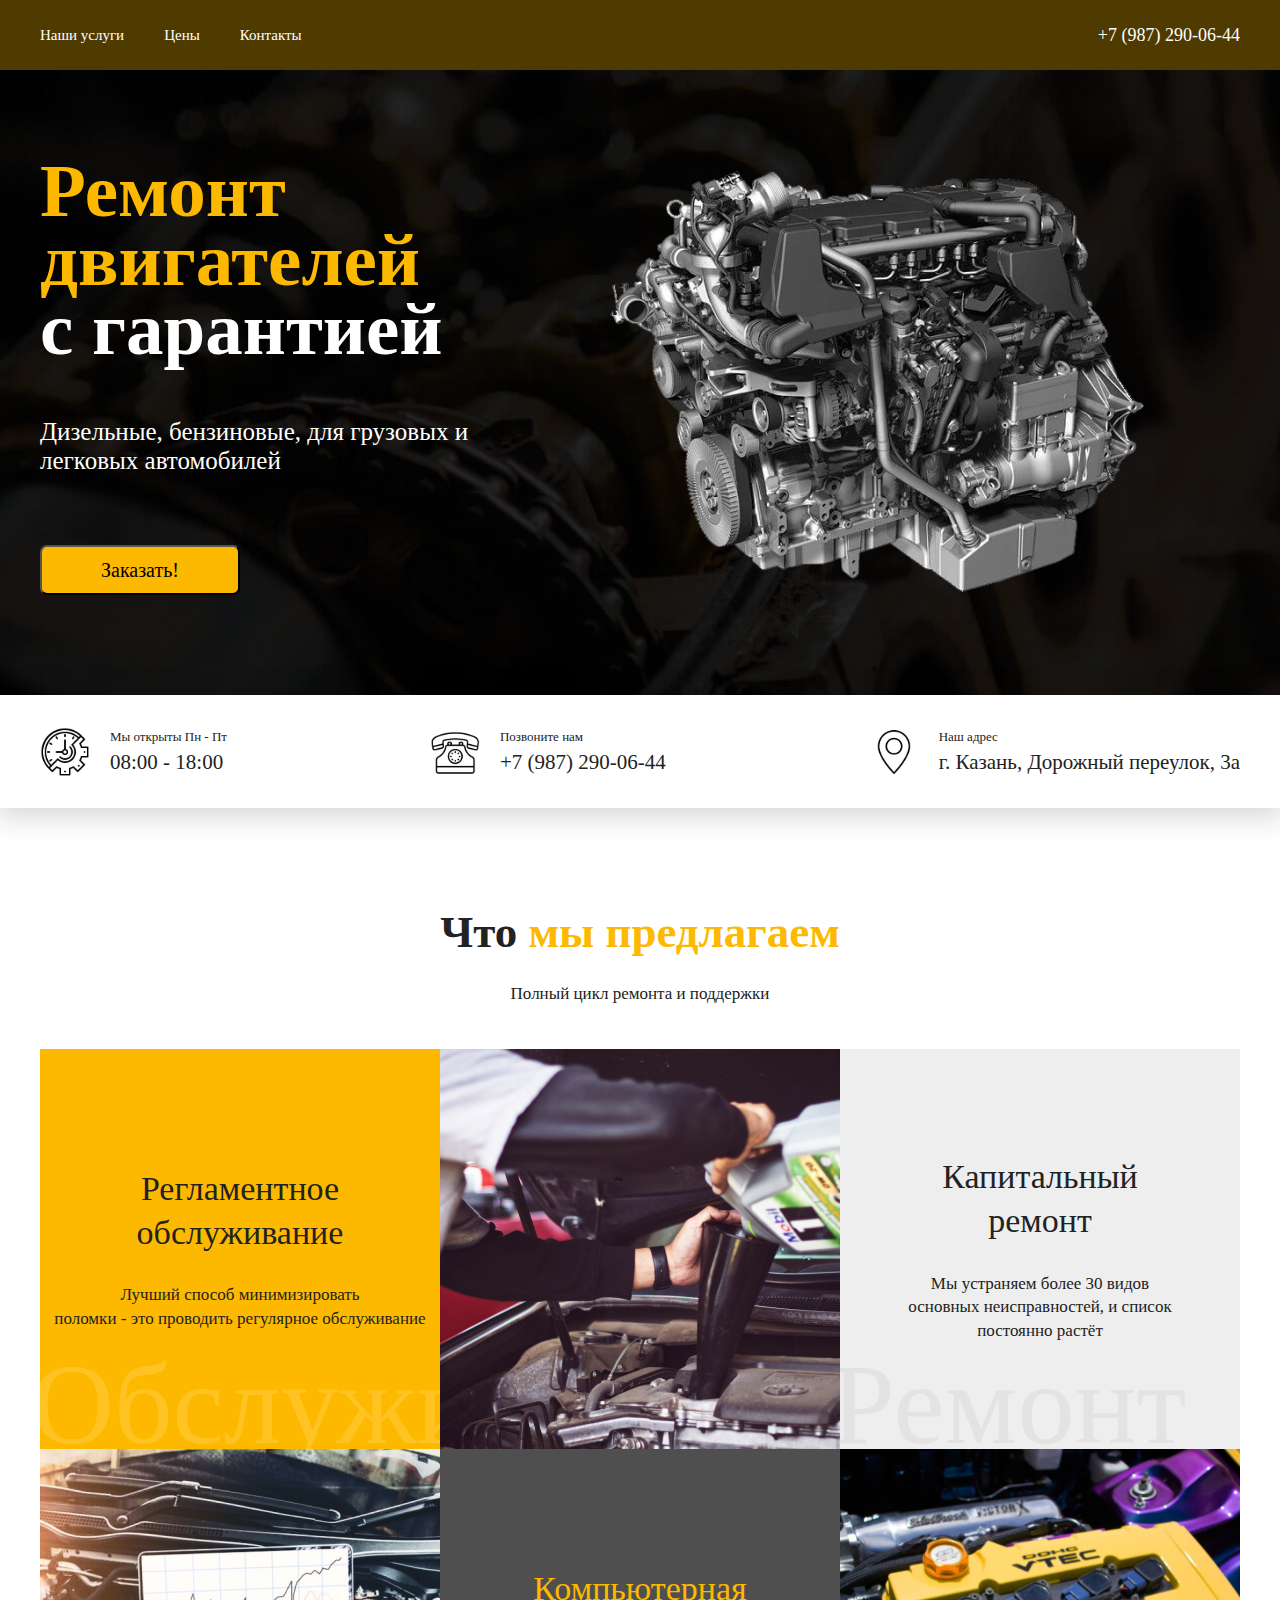
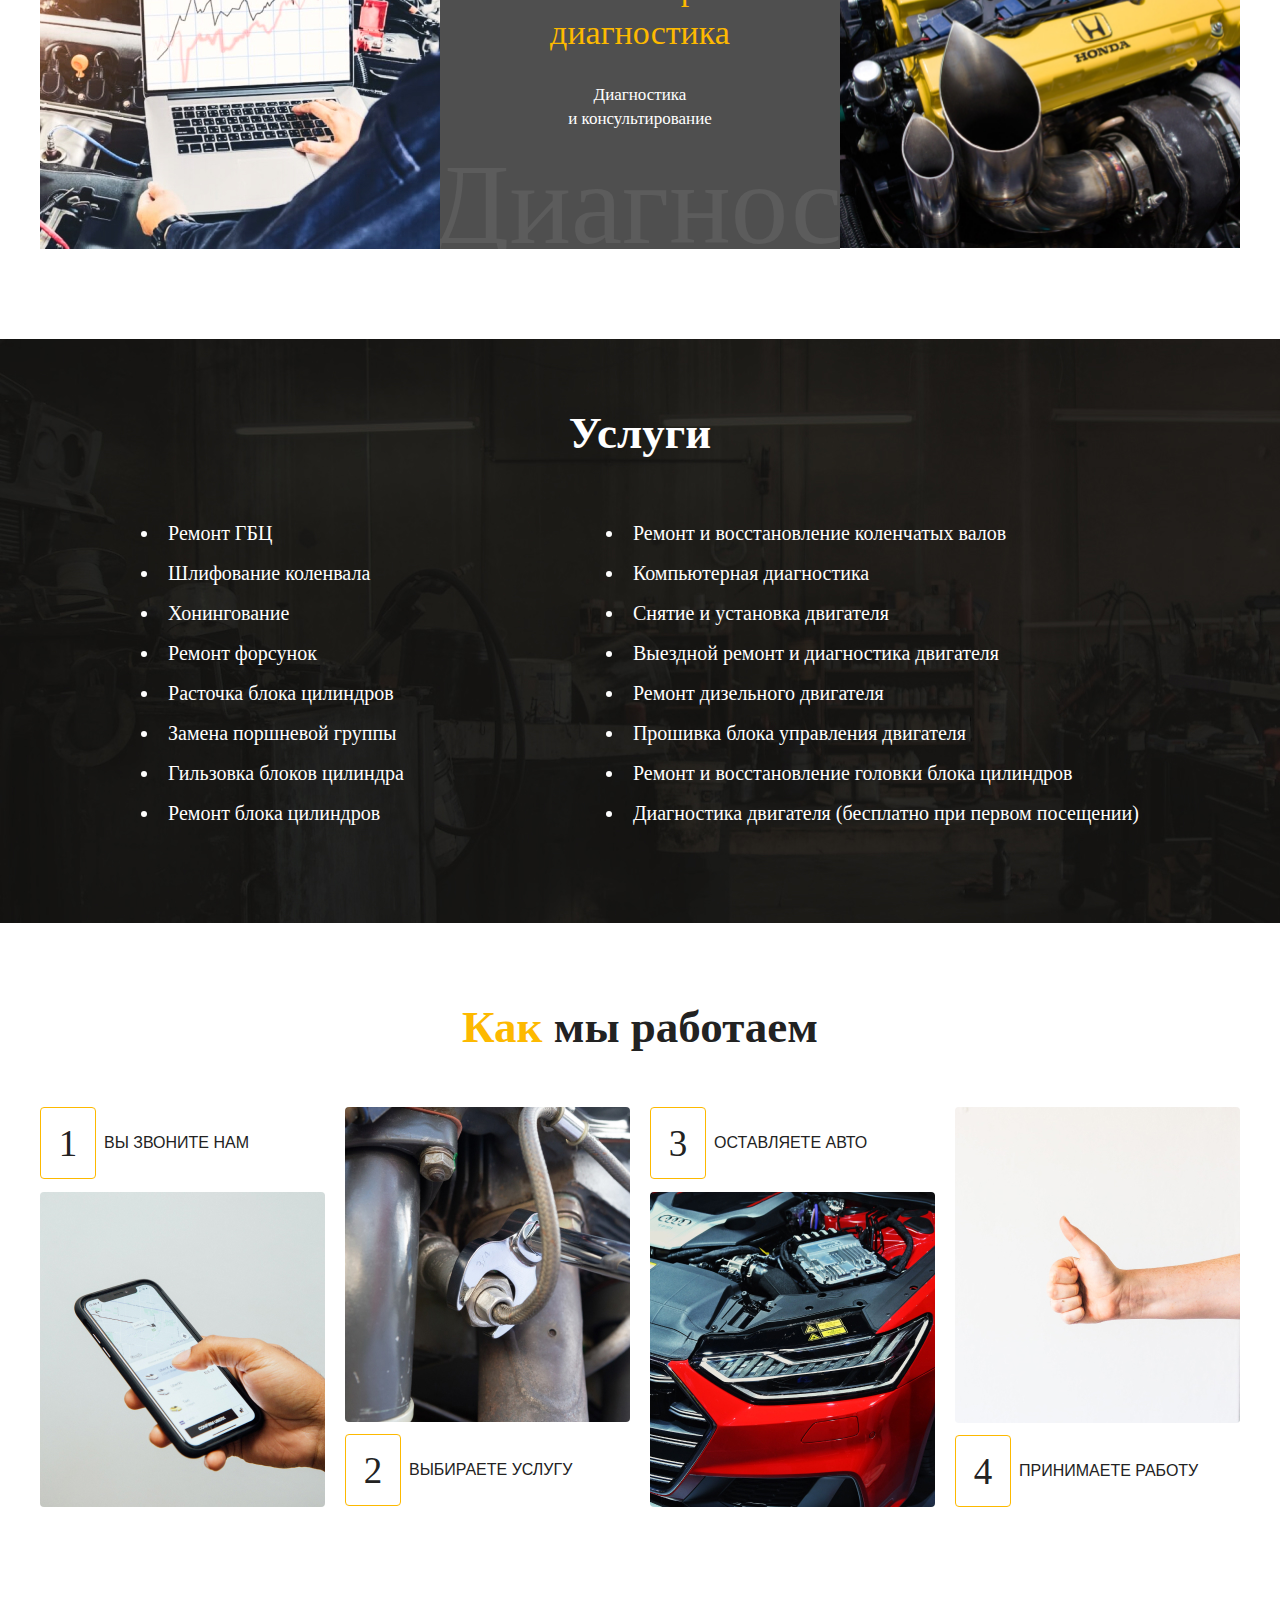
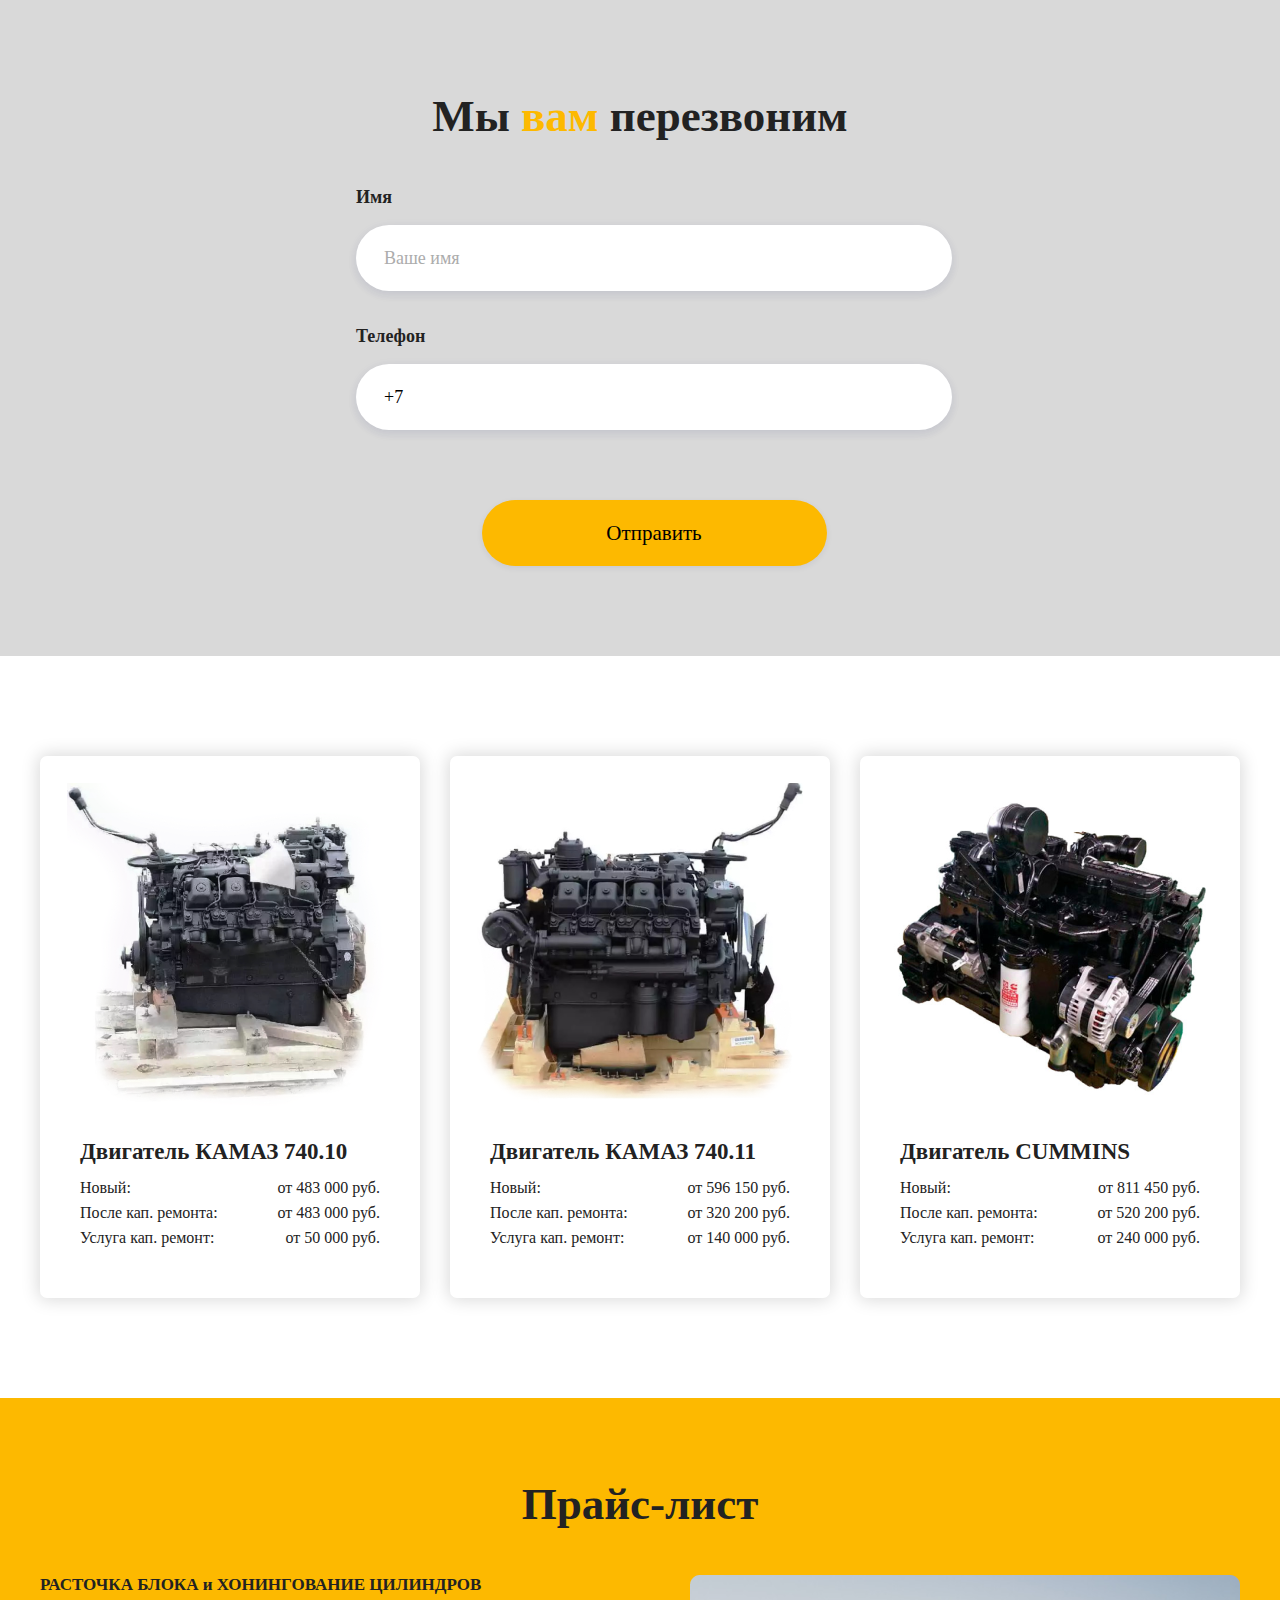
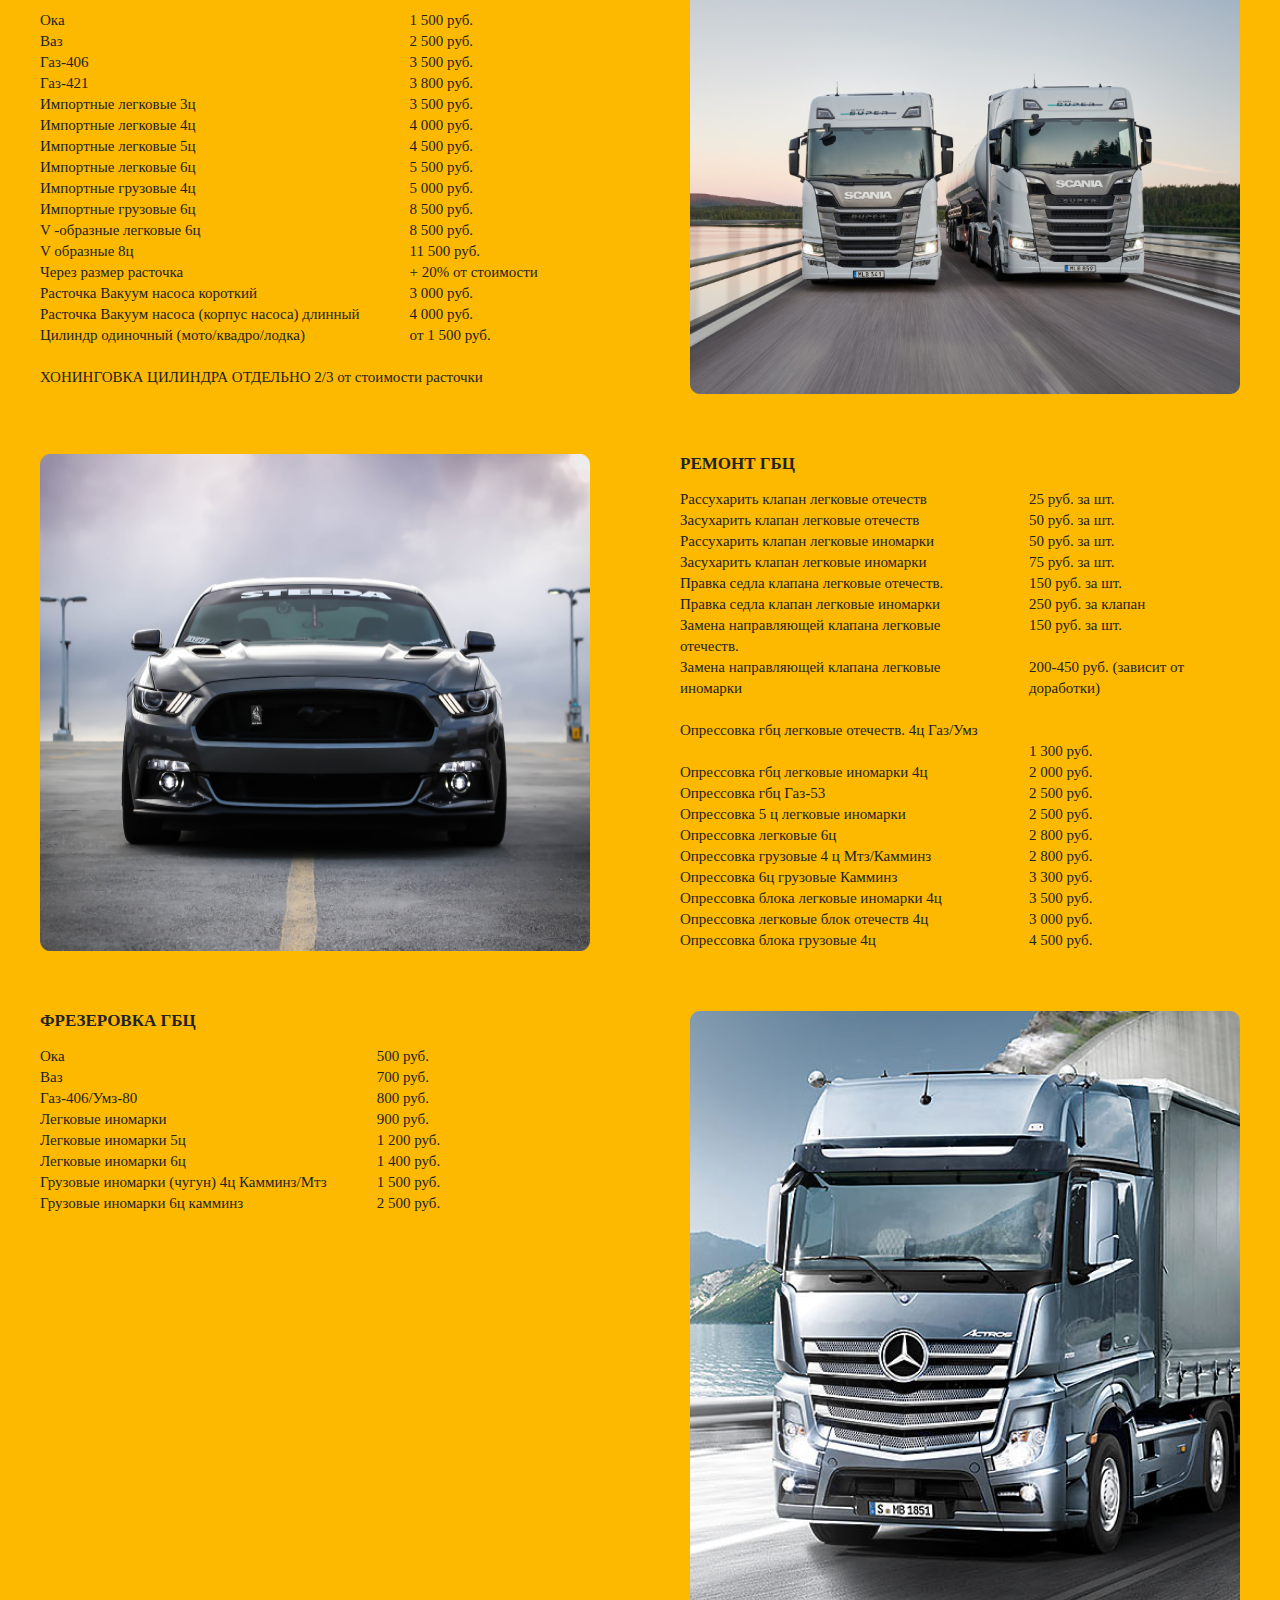
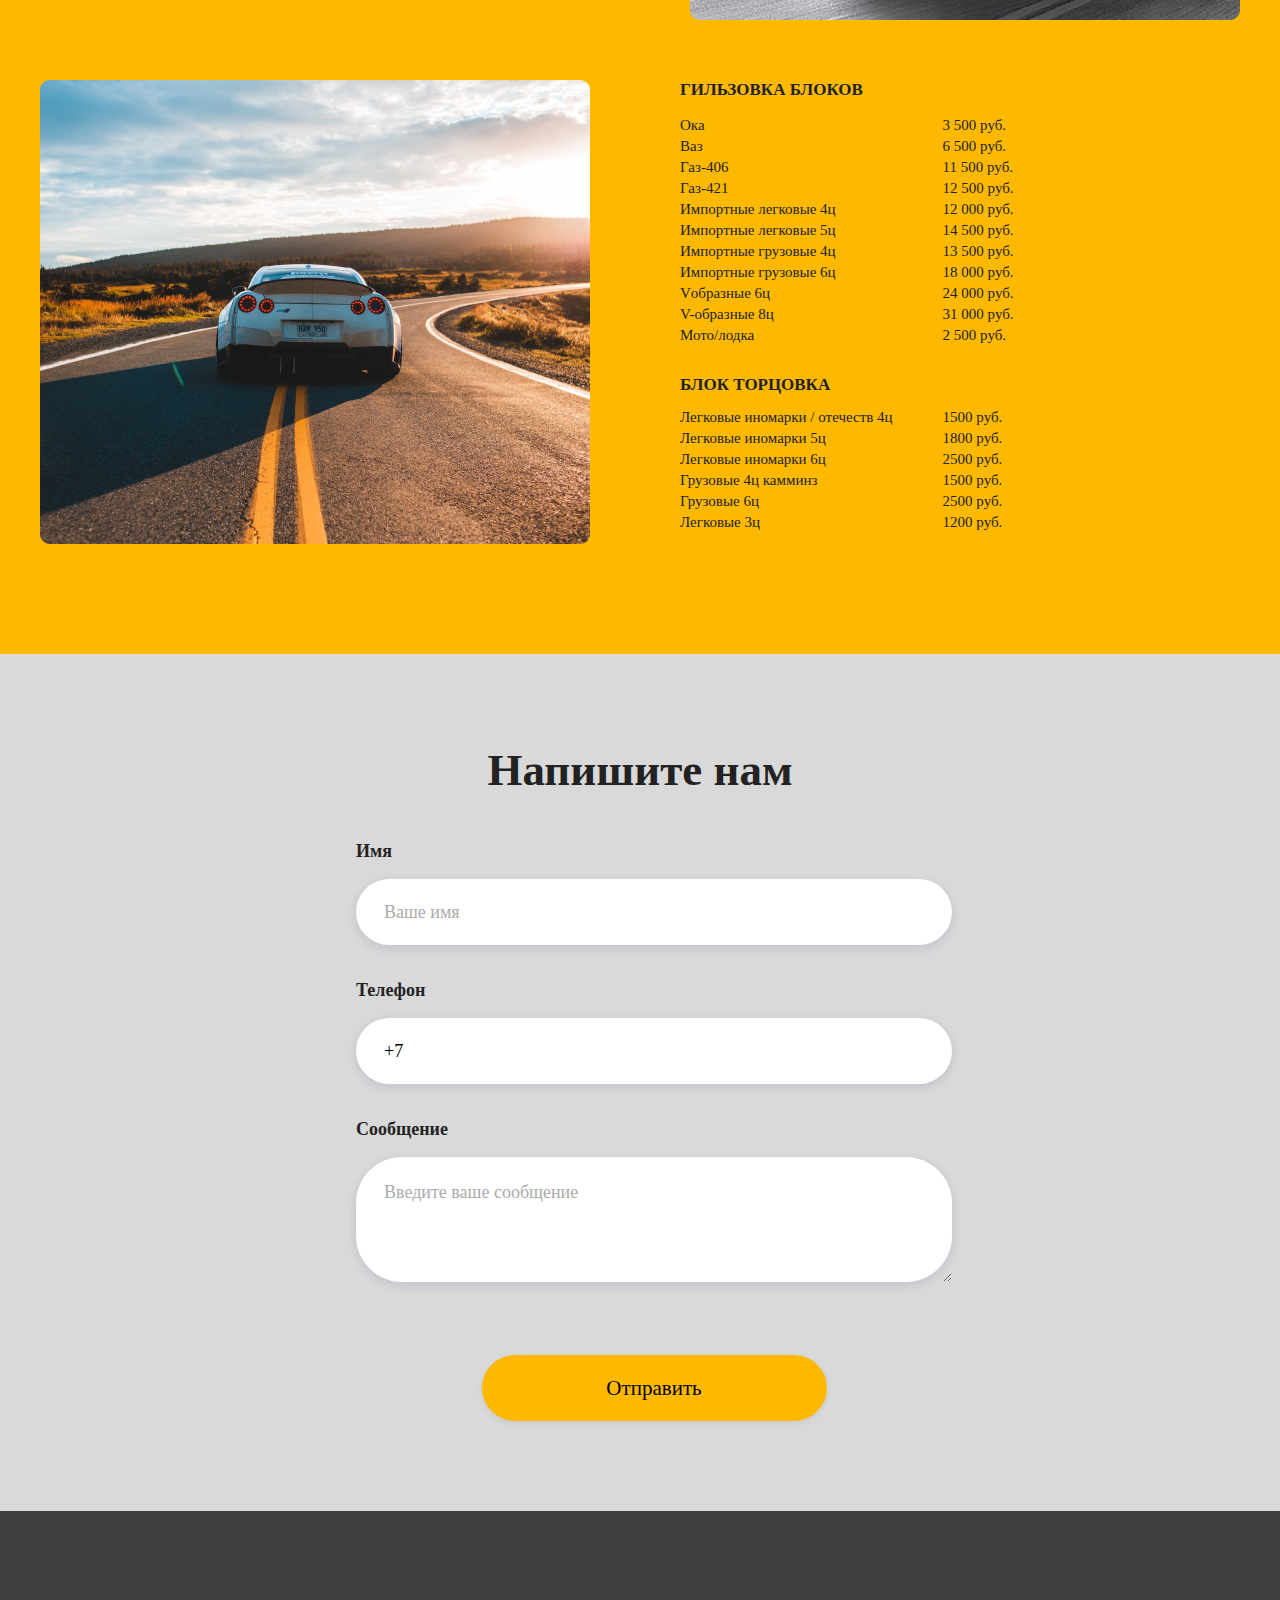
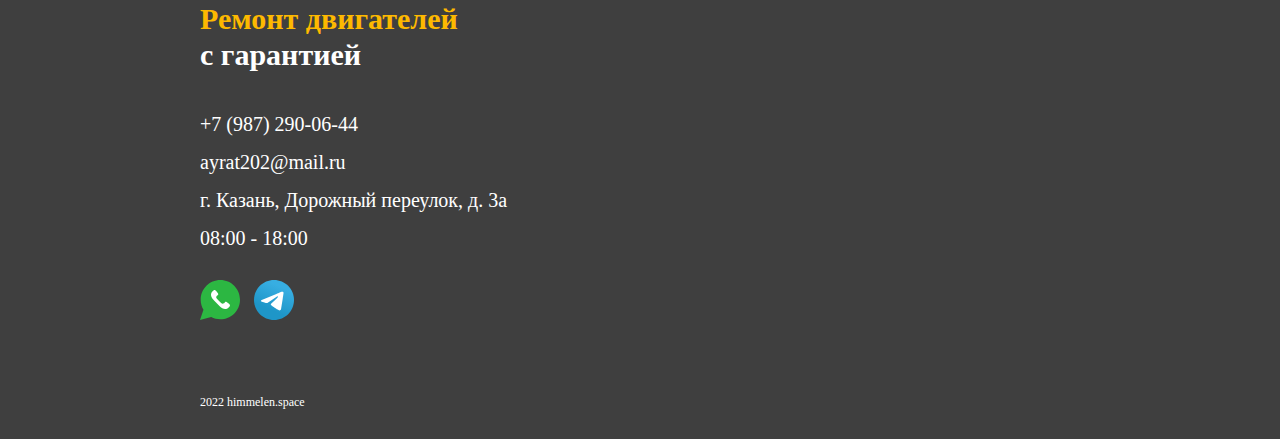
<file: index.html>
<!DOCTYPE html>
<html lang="ru">

<head>
    <meta charset="UTF-8">
    <meta http-equiv="X-UA-Compatible" content="IE=edge">
    <meta name="viewport" content="width=device-width, initial-scale=1.0">
    <link rel="stylesheet" href="css/reset.css">
    <link rel="stylesheet" href="css/style.css">
    <link rel="stylesheet" href="css/media.css">
    <title>Ремонт двигателей в Казани - актуальные цены | Мотор-Доктор</title>
</head>

<body>
    <header id="scroll-top" class="header">
        <!-- burger  -->
        <ul class="header__menu-list--burger">
            <img class="burger-btn--close burger-closer" src="img/burger-close.svg" alt="">
            <li class="header__menu-list-item burger-closer"><a class="header__menu-link" href="#we-offer">Наши услуги</a></li>
            <li class="header__menu-list-item burger-closer"><a class="header__menu-link" href="#price-list">Цены</a></li>
            <li class="header__menu-list-item burger-closer"><a class="header__menu-link" href="#footer">Контакты</a></li>
        </ul>
        <div class="burger-overlay"></div>
        <!-- /burger  -->
        <div class="header__menu">
            <div class="container menu-container">

                <div class="top__menu-items">
                    <ul class="header__menu-list header__menu-list--left">
                        <li class="header__menu-list-item"><a class="header__menu-link" href="#we-offer">Наши услуги</a></li>
                        <li class="header__menu-list-item"><a class="header__menu-link" href="#price-list">Цены</a></li>
                        <li class="header__menu-list-item"><a class="header__menu-link" href="#footer">Контакты</a></li>
                    </ul>
                    <img class="burger-btn" src="img/burger.svg" alt="">
                    <ul class="header__menu-list">
                        <li class="header__menu-list-item header-menu__phone"><a href="tel:+79872900644">+7 (987) 290-06-44</a></li>
                    </ul>
                </div>
            </div>
        </div>
    
        <div class="container header__container">
            <a id="top-scroller" class="hidden" href="#scroll-top">
                <img src="img/top-scroller.svg" alt="">
            </a>
            <div class="header__content">
                <h1 class="header__offer"><span class="yellow">Ремонт двигателей</span><br>с гарантией</h1>
                <div class="header__description">Дизельные, бензиновые, для грузовых и легковых автомобилей</div>
                <button class="order__btn show-modal-btn">Заказать!</button>
                <img src="img/header_engine.png" alt="" class="header__img">
            </div>
        </div>

        <!-- modal -->
            <div class="modal-window hidden">
                <button class="close-modal">&times;</button>
                <form class="feedback__form feedback__form--modal" action="php/feedback.php" method="post">
                    <h4 class="form--name">Имя</h4>
                    <input name="input--name" class="input--name" type="text" placeholder="Ваше имя" required>
                    <h4 class="form--name">Телефон</h4>
                    <input name="input--phone" class="input2--phone" type="tel" placeholder="Номер вашего телефона" value="+7" placeholder="Номер вашего телефона" pattern="[+]{1}[7]{1}[0-9]{10}"
                    required>
                    <h4 class="form--message">Сообщение</h4>
                    <textarea name="textarea" class="input--phone" type="text" placeholder="Введите ваше сообщение"></textarea>
                    <h4 class="hidden form--message">URL</h4>
                    <input  name="form--url" class="hidden" type="url" placeholder="Впишите URL">
                    <input  name="id" type="hidden" value = "1">
                    <button class="form__btn" type="submit">Отправить</button>
                </form>
            </div>
            <div class="feedback-overlay hidden"></div>
        <!-- /modal -->
          
        <div class="header__info">
            <div class="container menu-container header__container">
                <div class="header__info-items">
                    <div class="header__info-item">
                        <img class="info__item-img" src="img/clock-icon.svg" alt="">
                        <div class="info__item-content">
                            <h2 class="info__item-header">Мы открыты Пн - Пт</h2>
                            <div class="info__item-detail">08:00 - 18:00</div>
                        </div>
                    </div>
                    <div class="header__info-item">
                        <img class="info__item-img" src="img/phone_icon.svg" alt="">
                        <div class="info__item-content">
                            <h2 class="info__item-header">Позвоните нам</h2>
                            <div class="info__item-detail">+7 (987) 290-06-44</div>
                        </div>
                    </div>
                    <div class="header__info-item">
                        <img class="info__item-img" src="img/address_icon.svg" alt="">
                        <div class="info__item-content">
                            <h3 class="info__item-header">Наш адрес</h2>
                                <div class="info__item-detail">г. Казань, Дорожный переулок, 3а</div>
                        </div>
                    </div>
                </div>
            </div>
        </div>
    </header>

    <main>
        <section id="we-offer" class="we-offer">
            <div class="container we-offer--mobile-container">
                <h2 class="we-offer__title">Что <span class="yellow">мы предлагаем</span></h2>
                <h3 class="we-offer__subtitle">Полный цикл ремонта и поддержки</h3>
                <div class="we-offer__3-row">
                    <div class="we-offer__service we-offer__bg--yellow">
                        <div class="we-offer__service-title">Регламентное обслуживание</div>
                        <div class="we-offer__service-text">Лучший способ минимизировать<br> поломки - это проводить
                            регулярное обслуживание</div>
                        <div class="we-offer__service-watermark we-offer__service-watermark--yellow">Обслуживание</div>
                    </div>
                    <div class="we-offer__img">
                        <img src="img/we-offer__oil.jpg" alt="">
                    </div>
                    <div class="we-offer__service we-offer__bg--light-gray">
                        <div class="we-offer__service-title">Капитальный<br> ремонт</div>
                        <div class="we-offer__service-text">Мы устраняем более 30 видов<br> основных неисправностей, и
                            список<br> постоянно растёт</div>
                        <div class="we-offer__service-watermark we-offer__service-watermark--light-gray">Ремонт</div>
                    </div>
                </div>
                <div class="we-offer__3-row">
                    <div class="we-offer__img">
                        <img src="img/comp_diag.jpg" alt="">
                    </div>
                    <div class="we-offer__service we-offer__bg--dark-gray">
                        <div class="we-offer__service-title yellow">Компьютерная<br> диагностика</div>
                        <div class="we-offer__service-text white">Диагностика<br> и консультирование</div>
                        <div class="we-offer__service-watermark we-offer__service-watermark--dark-gray">Диагностика</div>
                    </div>
                    <div class="we-offer__img">
                        <img src="img/engine.jpg" alt="">
                    </div>
                </div>
            </div>
        </section>

         <section class="services">
            <div class="container services__container">
                <h2 class="services__title">Услуги</h2>
                <div class="services__inner">
                    <ul class="services__list services__left">
                        <li>Ремонт ГБЦ</li>
                        <li>Шлифование коленвала</li>
                        <li>Хонингование</li>
                        <li>Ремонт форсунок</li>
                        <li>Расточка блока цилиндров</li>
                        <li>Замена поршневой группы</li>
                        <li>Гильзовка блоков цилиндра</li>
                        <li>Ремонт блока цилиндров</li>
                    </ul>
                    <ul class="services__list services__right">
                        <li>Ремонт и восстановление коленчатых валов</li>
                        <li>Компьютерная диагностика</li>
                        <li>Снятие и установка двигателя</li>
                        <li>Выездной ремонт и диагностика двигателя</li>
                        <li>Ремонт дизельного двигателя</li>
                        <li>Прошивка блока управления двигателя</li>
                        <li>Ремонт и восстановление головки блока цилиндров</li>
                        <li>Диагностика двигателя (бесплатно при первом посещении)</li>
                    </ul>
                </div>
            </div>
        </section>

        <section class="how-we-work">
            <div class="container how-we-work__container">
                <h2 class="how-we-work__title"><span class="yellow">Как</span> мы работаем</h2>
                <div class="how-we-work__items">

                    <div class="how-we-work__item">
                        <div class="how-we-work__item-info odd">
                            <div class="how-we-work__item-number">1</div>
                            <div class="how-we-work__item-text">ВЫ ЗВОНИТЕ НАМ</div>
                        </div>
                        <img class="how-we-work__item-img" src="/img/you_call.jpg" alt="">
                    </div>
                    <div class="how-we-work__item">
                        <img class="how-we-work__item-img hww__item-img--order-2" src="/img/you_choose.jpg" alt="">
                        <div class="how-we-work__item-info hww__item-info--order-1 honest">
                            <div class="how-we-work__item-number">2</div>
                            <div class="how-we-work__item-text">ВЫБИРАЕТЕ УСЛУГУ</div>
                        </div>
                    </div>
                    <div class="how-we-work__item">
                        <div class="how-we-work__item-info odd">
                            <div class="how-we-work__item-number">3</div>
                            <div class="how-we-work__item-text">ОСТАВЛЯЕТЕ АВТО</div>
                        </div>
                        <img class="how-we-work__item-img" src="/img/you_drop.jpg" alt="">
                    </div>
                    <div class="how-we-work__item">
                        <img class="how-we-work__item-img hww__item-img--order-2" src="/img/you_accept.jpg" alt="">
                        <div class="how-we-work__item-info hww__item-info--order-1 honest">
                            <div class="how-we-work__item-number">4</div>
                            <div class="how-we-work__item-text">ПРИНИМАЕТЕ РАБОТУ</div>
                        </div>
                    </div>
                </div>
            </div>
        </section>

        <section class="feedback">
            <div class="container">
                <h2 class="feedback__title">Мы <span class="yellow">вам</span> перезвоним</h2>
                <form class="feedback__form" action="php/feedback.php" method="post">
                    <h4 class="form--name">Имя</h4>
                    <input name="input--name" class="input--name" type="text" placeholder="Ваше имя" required>
                    <h4 class="form--phone">Телефон</h4>
                    <input name="input--phone" class="input--phone" type="tel" value="+7" placeholder="Номер вашего телефона" pattern="[+]{1}[7]{1}[0-9]{10}"
                    required>
                    <h4 class="hidden form--message">URL</h4>
                    <input  name="form--url" class="hidden" type="url" placeholder="Впишите URL">
                    <input  name="id" type="hidden" value = "2">
                    <button class="form__btn" type="submit">Отправить</button>
                </form>
            </div>
        </section>

        <section class="engines">
            <div class="container engines__container--no-padding engines__container">
                <div class="engine-items">
                    <div class="engine-item">
                        <img class="engine-img" src="img/engine_1.png" alt="">
                        <table class="engines__table">
                            <caption class="engine-title">Двигатель КАМАЗ 740.10</caption>
                            <tr>
                                <td class="td--left">Новый:</td>
                                <td class="td--right">от 483 000 руб.</td>
                            </tr>
                            <tr>
                                <td class="td--left">После кап. ремонта:</td>
                                <td class="td--right">от 483 000 руб.</td>
                            </tr>
                            <tr>
                                <td class="td--left">Услуга кап. ремонт:</td>
                                <td class="td--right">от 50 000 руб.</td>
                            </tr>
                        </table>
                    </div>
                    <div class="engine-item">
                        <img class="engine-img" src="img/engine_2.png" alt="">
                        <table class="engines__table">
                            <caption class="engine-title">Двигатель КАМАЗ 740.11</caption>
                            <tr>
                                <td class="td--left">Новый:</td>
                                <td class="td--right">от 596 150 руб.</td>
                            </tr>
                            <tr>
                                <td class="td--left">После кап. ремонта:</td>
                                <td class="td--right">от 320 200 руб.</td>
                            </tr>
                            <tr>
                                <td class="td--left">Услуга кап. ремонт:</td>
                                <td class="td--right">от 140 000 руб.</td>
                            </tr>
                        </table>
                    </div>
                    <div class="engine-item">
                        <img class="engine-img" src="img/engine_3.png" alt="">
                        <table class="engines__table">
                            <caption class="engine-title">Двигатель CUMMINS</caption>
                            <tr>
                                <td class="td--left">Новый:</td>
                                <td class="td--right">от 811 450 руб.</td>
                            </tr>
                            <tr>
                                <td class="td--left">После кап. ремонта:</td>
                                <td class="td--right">от 520 200 руб.</td>
                            </tr>
                            <tr>
                                <td class="td--left">Услуга кап. ремонт:</td>
                                <td class="td--right">от 240 000 руб.</td>
                            </tr>
                        </table>
                    </div>
                </div>
            </div>
        </section>

        <section id="price-list" class="price-list">
            <div class="container">
                <h2 class="price-list__title">Прайс-лист</h2>
                <div class="price-list__item">
                    <table class="price-list__table">
                        <caption class="price-list__caption">РАСТОЧКА БЛОКА и ХОНИНГОВАНИЕ ЦИЛИНДРОВ</caption>
                        <tr><td>Ока</td><td>1 500 руб.</td></tr>
                        <tr><td>Ваз</td><td>2 500 руб.</td></tr>
                        <tr><td>Газ-406</td><td>3 500 руб.</td></tr>
                        <tr><td>Газ-421</td><td>3 800 руб.</td></tr>
                        <tr><td>Импортные легковые 3ц</td><td>3 500 руб.</td></tr>
                        <tr><td>Импортные легковые 4ц</td><td>4 000 руб.</td></tr>
                        <tr><td>Импортные легковые 5ц</td><td>4 500 руб.</td></tr>
                        <tr><td>Импортные легковые 6ц</td><td>5 500 руб.</td></tr>
                        <tr><td>Импортные грузовые 4ц</td><td>5 000 руб.</td></tr>
                        <tr><td>Импортные грузовые 6ц</td><td>8 500 руб.</td></tr>
                        <tr><td>V -образные легковые 6ц</td><td>8 500 руб.</td></tr>
                        <tr><td>V образные 8ц</td><td>11 500 руб.</td></tr>
                        <tr><td>Через размер расточка</td><td>+ 20% от стоимости</td></tr>
                        <tr><td>Расточка Вакуум насоса короткий</td><td>3 000 руб.</td></tr>
                        <tr><td>Расточка Вакуум насоса (корпус насоса) длинный</td><td>4 000 руб.</td></tr>
                        <tr><td>Цилиндр одиночный (мото/квадро/лодка)</td><td>от 1 500 руб.</td></tr>
                        <tr><td><br></td></tr>
                        <tr><td colspan="2">ХОНИНГОВКА ЦИЛИНДРА ОТДЕЛЬНО 2/3 от стоимости расточки</td></tr>
                    </table>
                    <img class="price-table__img" src="img/price_1.png" alt="">
                </div>
                <div class="price-list__item">
                    <img class="price-table__img price--2" src="img/price_2.png" alt="">
                    <table class="price-list__table price--1">
                        <caption class="price-list__caption">РЕМОНТ ГБЦ</caption>
                        <tr><td>Рассухарить клапан легковые отечеств</td><td>25 руб. за шт.</td>
                        <tr><td>Засухарить клапан легковые отечеств</td><td>50 руб. за шт.</td>
                        <tr><td>Рассухарить клапан легковые иномарки</td><td>50 руб. за шт.</td>
                        <tr><td>Засухарить клапан легковые иномарки</td><td>75 руб. за шт.</td>
                        <tr><td>Правка седла клапана легковые отечеств.</td><td>150 руб. за шт.</td>
                        <tr><td>Правка седла клапан легковые иномарки</td><td>250 руб. за клапан</td>
                        <tr><td>Замена направляющей клапана легковые отечеств.</td><td>150 руб. за шт.</td>
                        <tr><td>Замена направляющей клапана легковые иномарки</td><td>200-450 руб. (зависит от доработки)</td></tr>
                        <tr><td><br></td></tr>
                        <tr><td>Опрессовка гбц легковые отечеств. 4ц Газ/Умз</td><td><br>1 300 руб.</td></tr>
                        <tr><td>Опрессовка гбц легковые иномарки 4ц</td><td>2 000 руб.</td></tr>
                        <tr><td>Опрессовка гбц Газ-53</td><td>2 500 руб.</td></tr>
                        <tr><td>Опрессовка 5 ц легковые иномарки</td><td>2 500 руб.</td></tr>
                        <tr><td>Опрессовка легковые 6ц</td><td>2 800 руб.</td></tr>
                        <tr><td>Опрессовка грузовые 4 ц Мтз/Камминз</td><td>2 800 руб.</td></tr>
                        <tr><td>Опрессовка 6ц грузовые Камминз</td><td>3 300 руб.</td></tr>
                        <tr><td>Опрессовка блока легковые иномарки 4ц</td><td>3 500 руб.</td></tr>
                        <tr><td>Опрессовка легковые блок отечеств 4ц</td><td>3 000 руб.</td></tr>
                        <tr><td>Опрессовка блока грузовые 4ц</td><td>4 500 руб.</td></tr>
                    </table>
                </div>
                <div class="price-list__item">
                    <table class="price-list__table">
                        <caption class="price-list__caption">ФРЕЗЕРОВКА ГБЦ</caption>
                        <tr><td>Ока</td><td>500 руб.</td></tr>
                        <tr><td>Ваз</td><td>700 руб.</td></tr>
                        <tr><td>Газ-406/Умз-80</td><td>800 руб.</td></tr>
                        <tr><td>Легковые иномарки</td><td>900 руб.</td></tr>
                        <tr><td>Легковые иномарки 5ц</td><td>1 200 руб.</td></tr>
                        <tr><td>Легковые иномарки 6ц</td><td>1 400 руб.</td></tr>
                        <tr><td>Грузовые иномарки (чугун) 4ц Камминз/Мтз</td><td>1 500 руб.</td></tr>
                        <tr><td>Грузовые иномарки 6ц камминз</td><td>2 500 руб.</td></tr>

                        <!-- hidden -->
                        <!-- <tr><td><br></td></tr>
                        <tr><td colspan="2" class="price-list__caption price-list__additional-caption">ШЛИФОВКА КОЛЕНВАЛА</td></tr>
                        <tr><td>Ока -1600</td><td>1600</td></tr>
                        <tr><td>Ваз-2400</td><td>2400</td></tr>
                        <tr><td>Газ -406 -</td><td></td></tr>
                        <tr><td>Газ -421/402</td><td></td></tr>
                        <tr><td>Газ 52/53-</td><td></td></tr>
                        <tr><td>Зил 130-</td><td></td></tr>
                        <tr><td>Мтз Д-240/245-</td><td></td></tr>
                        <tr><td>А-01-</td><td></td></tr>
                        <tr><td>СМД-31</td><td></td></tr>
                        <tr><td>МТЗ Д-260(6ц)</td><td></td></tr>
                        <tr><td>ЯМЗ -236- </td><td></td></tr>
                        <tr><td>ЯМЗ-238-</td><td></td></tr>
                        <tr><td>А 41 -</td><td></td></tr>
                        <tr><td>ЮМЗ-</td><td></td></tr>
                        <tr><td>Т-40-</td><td></td></tr>
                        <tr><td>Т25-</td><td></td></tr> -->
                        <!-- hidden -->

                    </table>
                    <img class="price-table__img" src="img/price_3.png" alt="">
                </div>
                <div class="price-list__item">
                    <img class="price--2" src="img/price_4.png" alt="">
                    <table class="price-list__table price--1">
                        <caption class="price-list__caption">ГИЛЬЗОВКА БЛОКОВ</caption>
                        <tr><td>Ока</td><td>3 500 руб.</td></tr>
                        <tr><td>Ваз</td><td>6 500 руб.</td></tr>
                        <tr><td>Газ-406</td><td>11 500 руб.</td></tr>
                        <tr><td>Газ-421</td><td>12 500 руб.</td></tr>
                        <tr><td>Импортные легковые 4ц</td><td>12 000 руб.</td></tr>
                        <tr><td>Импортные легковые 5ц</td><td>14 500 руб.</td></tr>
                        <tr><td>Импортные грузовые 4ц</td><td>13 500 руб.</td></tr>
                        <tr><td>Импортные грузовые 6ц</td><td>18 000 руб.</td></tr>
                        <tr><td>Vобразные 6ц</td><td>24 000 руб.</td></tr>
                        <tr><td>V-образные 8ц</td><td>31 000 руб.</td></tr>
                        <tr><td>Мото/лодка</td><td>2 500 руб.</td></tr>
                        <tr><td><br></td></tr>
                        <tr><td colspan="2" class="price-list__caption price-list__additional-caption">БЛОК ТОРЦОВКА</td></tr>
                        <tr><td>Легковые иномарки / отечеств 4ц</td><td>1500 руб.</td></tr>
                        <tr><td>Легковые иномарки 5ц </td><td>1800 руб.</td></tr>
                        <tr><td>Легковые иномарки 6ц</td><td>2500 руб.</td></tr>
                        <tr><td>Грузовые 4ц камминз</td><td>1500 руб.</td></tr>
                        <tr><td>Грузовые 6ц</td><td>2500 руб.</td></tr>
                        <tr><td>Легковые 3ц</td><td>1200 руб.</td></tr>
                    </table>
                </div>

                <!-- hidden -->
                <!-- <div class="price-list__item">
                    <table class="price-list__table">
                    <tr><td>Импортные легковые4 ц</td><td></td></tr>
                    <tr><td>Импортные легковые (под вкладыши)</td><td></td></tr>
                    <tr><td>Импортные легковые 3 ц</td><td></td></tr>
                    <tr><td>Импортные легковые 5ц</td><td></td></tr>
                    <tr><td>Импортные легковые 6ц</td><td></td></tr>
                    <tr><td>Импортные коммерческие 3ц ( мини - трактор)</td><td></td></tr>
                    <tr><td>Импортные коммерческие ( форд транзит, фиат дукато, ивеко)</td><td></td></tr>
                    <tr><td>Камаз</td><td></td></tr>
                    <tr><td>Камминз-2.8</td><td></td></tr>
                    <tr><td>Камминз 3.8</td><td></td></tr>
                    <tr><td>Камминз 6 ц</td><td></td></tr>
                    <tr><td>Проверка коленвала на размер биение-</td><td></td></tr>
                    <tr><td>Правка коленвала легковые 4ц</td><td></td></tr>
                    <tr><td>Правка коленвала грузовые</td><td></td></tr>
                    <tr><td>Полировка коленвала легкове</td><td></td></tr>
                    <tr><td>Полировка коленвала грузовые</td><td></td></tr>
                    <tr><td>Снятие шестеренки/ противовесов-</td><td></td></tr>
                    <tr><td>Шлифовка коленвала через размер </td><td></td></tr>
                    </table>
                    <img class="price-table__img" src="img/price_5.png" alt="">
                </div> -->
                <!-- /hidden -->

            </div>
        </section>

        <section class="write-us">
            <div class="container">
                <h2 class="feedback__title">Напишите нам</h2>
                <form class="feedback__form" action="php/feedback.php" method="post">
                    <h4 class="form--name">Имя</h4>
                    <input name="input--name" class="input--name" type="text" placeholder="Ваше имя" required>
                    <h4 class="form--phone">Телефон</h4>
                    <input name="input--phone" class="input2--phone" type="tel" placeholder="Номер вашего телефона" value="+7" placeholder="Номер вашего телефона" pattern="[+]{1}[7]{1}[0-9]{10}"
                    required>
                    <h4 class="form--message">Сообщение</h4>
                    <textarea name="textarea" class="input--phone" type="text" placeholder="Введите ваше сообщение"></textarea>
                    <h4 class="hidden form--message">URL</h4>
                    <input  name="form--url" class="hidden" type="url" placeholder="Впишите URL">
                    <input  name="id" type="hidden" value = "3">
                    <button class="form__btn" type="submit">Отправить</button>
                </form>
            </div>
        </section>
          
    </main>

    <footer id="footer">
        <div class="footer__inner">
            <div class="footer-left">
                <div class="footer__title"><span class="yellow">Ремонт двигателей</span><br>с гарантией</div>
                <div class="footer__contact-info"><a href="tel:+79872900644">+7 (987) 290-06-44</a></div>
                <div class="footer__contact-info">ayrat202@mail.ru</div>
                <div class="footer__contact-info">г. Казань, Дорожный переулок, д. 3а</div>
                <div class="footer__contact-info footer__contact-info--last">08:00 - 18:00</div>
                <div class="footer__socials">
                    <a href="https://wa.me/+79172355944"><img src="/img/whatsapp_icon.svg" alt="WatsApp"></a>
                    <a href="https://t.me/Ayratart" target="_blank"><img src="/img/telegram_icon.svg" alt="Telegram"></a>
                </div>
                <div class="footer__copyright footer__copyright--pc">2022 himmelen.space</div>
            </div>
            <div class="footer-right">
                <script type="text/javascript" charset="utf-8" async src="https://api-maps.yandex.ru/services/constructor/1.0/js/?um=constructor%3A1c2c06cf24ce40fc6cac003f098b90d981b8fb94f5e4638db87697ab7f6c8382&amp;width=100%25&amp;height=506&amp;lang=ru_RU&amp;scroll=true"></script>
            </div>
            <div class="footer__copyright footer__copyright--mobile">2022 himmelen.space</div>
        </div>
    </footer>

    <script src="/js/modal.js"></script>
    <script src="/js/topScroll.js"></script>
    <script src="/js/burger.js"></script>

    <!-- Yandex.Metrika counter -->
    <script type="text/javascript" >
        (function(m,e,t,r,i,k,a){m[i]=m[i]||function(){(m[i].a=m[i].a||[]).push(arguments)};
        m[i].l=1*new Date();
        for (var j = 0; j < document.scripts.length; j++) {if (document.scripts[j].src === r) { return; }}
        k=e.createElement(t),a=e.getElementsByTagName(t)[0],k.async=1,k.src=r,a.parentNode.insertBefore(k,a)})
        (window, document, "script", "https://mc.yandex.ru/metrika/tag.js", "ym");
    
        ym(92002874, "init", {
            clickmap:true,
            trackLinks:true,
            accurateTrackBounce:true,
            webvisor:true
        });
    </script>
    <noscript><div><img src="https://mc.yandex.ru/watch/92002874" style="position:absolute; left:-9999px;" alt="" /></div></noscript>
    <!-- /Yandex.Metrika counter -->
</body>

</html>
</file>
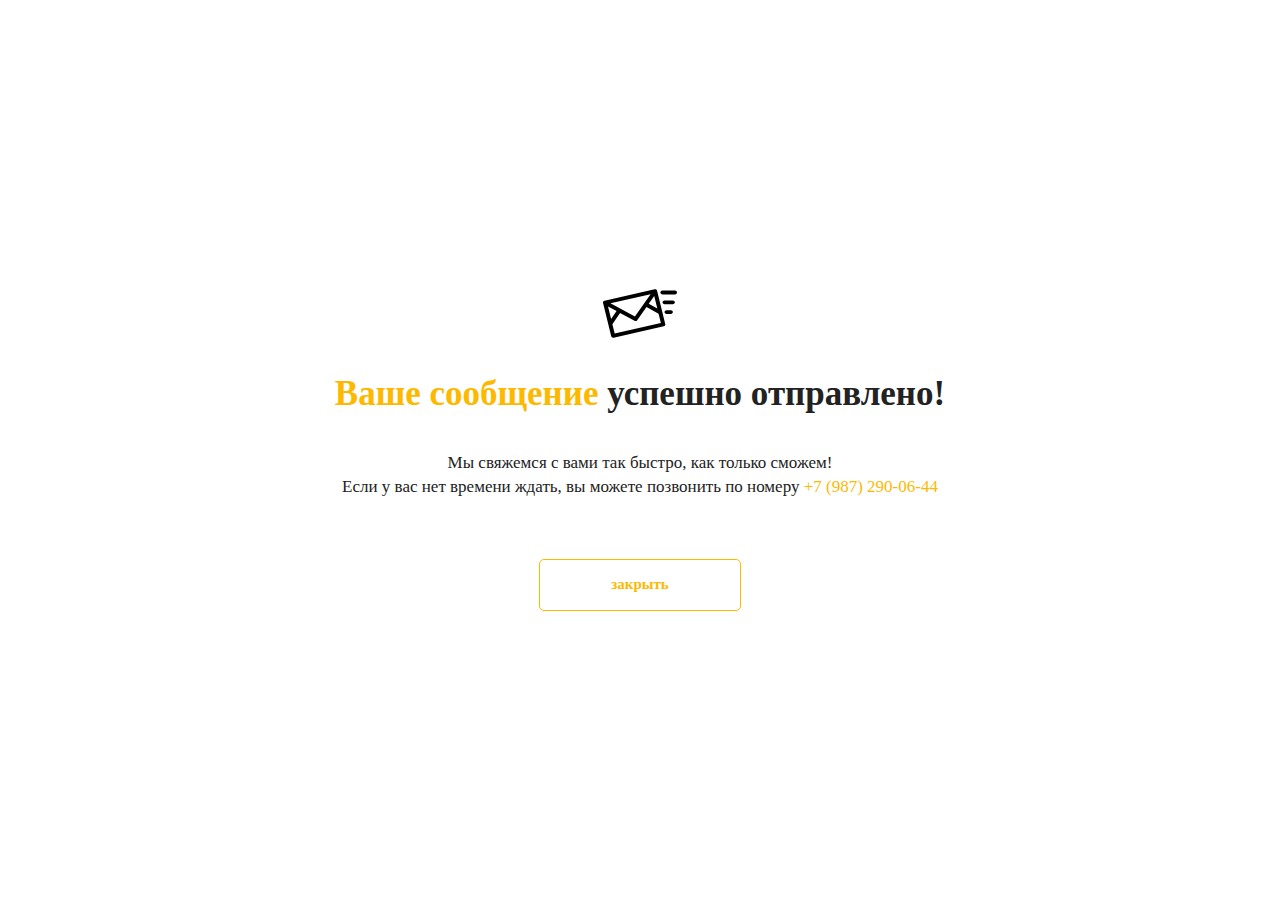
<file: success.html>
<!DOCTYPE html>
<html lang="ru">

<head>
    <meta charset="UTF-8">
    <meta http-equiv="X-UA-Compatible" content="IE=edge">
    <meta name="viewport" content="width=device-width, initial-scale=1.0">
    <link rel="stylesheet" href="css/reset.css">
    <link rel="stylesheet" href="css/style.css">
    <link rel="stylesheet" href="css/media.css">
    <title>success</title>
</head>

<body>
    <section class="success">
        <div class="container">
            <sucesS class="success__inner">
                <img src="img/success-icon.svg" alt="" class="success__icon">
                <div class="success__message"><span class="yellow">Ваше сообщение</span> успешно отправлено!</div>
                <div class="success__details">
                    Мы свяжемся с вами так быстро, как только сможем!<br>
                    Если у вас нет времени ждать, вы можете позвонить по номеру <a href="tel:+79872900644"><span class="yellow">+7
                            (987) 290-06-44</span></a>
                </div>
                <a class="success__close" href="https://motor-doctor.ru">закрыть</a>
            </sucesS>
        </div>
    </section>

    <!-- Yandex.Metrika counter -->
    <script type="text/javascript" >
        (function(m,e,t,r,i,k,a){m[i]=m[i]||function(){(m[i].a=m[i].a||[]).push(arguments)};
        m[i].l=1*new Date();
        for (var j = 0; j < document.scripts.length; j++) {if (document.scripts[j].src === r) { return; }}
        k=e.createElement(t),a=e.getElementsByTagName(t)[0],k.async=1,k.src=r,a.parentNode.insertBefore(k,a)})
        (window, document, "script", "https://mc.yandex.ru/metrika/tag.js", "ym");
    
        ym(92002874, "init", {
            clickmap:true,
            trackLinks:true,
            accurateTrackBounce:true,
            webvisor:true
        });
    </script>
    <noscript><div><img src="https://mc.yandex.ru/watch/92002874" style="position:absolute; left:-9999px;" alt="" /></div></noscript>
    <!-- /Yandex.Metrika counter -->
</body>

</html>
</file>
<file: css/style.css>
.modal-window {
  z-index: 21;
}
.feedback-overlay {
  z-index: 20;
}

.header__menu-list--burger {
  z-index: 14;
}
.burger-overlay {
  z-index: 12;
}
.header__menu {
  z-index: 10;
}

#top-scroller {
  z-index: 2;
}

* {
  margin: 0;
  padding: 0;
}

html {
  box-sizing: border-box;
  font-family: 'Inter', sans-serif;
  color: #222222;
  scroll-behavior: smooth;
}

a {
  display: block;
  text-decoration: none;
  color: inherit;
  cursor: pointer;
}

button {
  cursor: pointer;
}

.container {
  max-width: 1200px;
  margin: 0 auto;
}

.menu-container {
  height: 100%;
}

.top__menu-items {
  height: 100%;
  display: flex;
  justify-content: space-between;
}

.header {
  /* height: 65vh; */
  padding-top: 156px;
  background-image: url(../img/black_bg.jpg);
  background-size: cover;
  background-repeat: no-repeat;
}

#top-scroller {
  position: fixed;
  right: 30px;
  bottom: 30px;
}

.header__menu {
  width: 100%;
  background-color: #4f3a00;
  height: 70px;
  position: fixed;
  top: 0;
  left: 0;
}

.header__menu-list {
  height: 100%;
  display: flex;
  justify-content: start;
  align-items: center;
  gap: 40px;
}

.header__menu-list--burger,
.burger-overlay,
.burger-btn {
  display: none;
}

.header__menu-list-item {
  display: block;
  font-family: 'Ubuntu';
  font-weight: 400;
  font-size: 15px;
  line-height: 18px;
  color: #ffffff;
}

.header-menu__phone {
  font-size: 18px;
}

.header__offer {
  max-width: 493px;
  font-family: 'Ubuntu';
  font-weight: 700;
  font-size: 75px;
  line-height: 69px;
  line-height: 92%;
  color: #ffffff;
  /* margin-top: 156px; */
  margin-bottom: 54px;
}

.yellow {
  color: #fdb900;
}

.white {
  color: #fff;
}

.header__description {
  width: 432px;
  font-family: 'Ubuntu';
  font-weight: 400;
  font-size: 25px;
  line-height: 29px;
  color: #ffffff;
  margin-bottom: 70px;
}

.order__btn {
  width: 200px;
  height: 50px;
  background: #fdb900;
  border-radius: 7px;
  font-family: 'Ubuntu';
  font-weight: 400;
  font-size: 20px;
  line-height: 23px;
  margin-bottom: 100px;
}

.header__img {
  position: absolute;
  top: 170px;
  right: 10%;
}

.header__info {
  width: 100%;
  background: #ffffff;
  height: 113px;
  box-shadow: 0px 4px 27px 5px rgba(0, 0, 0, 0.16);
}

.header__info-items {
  height: 100%;
  display: flex;
  justify-content: space-between;
  align-items: center;
  gap: 40px;
}

.header__info-item {
  display: flex;
}

.info__item-img {
  width: 50px;
  height: 50px;
  margin-right: 20px;
}

.info__item-content {
  display: flex;
  flex-direction: column;
  justify-content: center;
}

.info__item-header {
  font-family: 'Ubuntu';
  font-weight: 400;
  font-size: 13px;
  line-height: 15px;
  margin-bottom: 6px;
}

.info__item-detail {
  font-family: 'Ubuntu';
  font-weight: 500;
  font-size: 21px;
  line-height: 24px;
}

.we-offer {
  padding-top: 90px;
  padding-bottom: 90px;
}
.we-offer__title {
  font-family: 'Ubuntu';
  font-weight: 700;
  font-size: 45px;
  line-height: 69px;
  text-align: center;
  margin-bottom: 17px;
}

.we-offer__subtitle {
  font-family: 'Ubuntu';
  font-weight: 300;
  font-size: 17px;
  line-height: 20px;
  text-align: center;
  margin-bottom: 45px;
}

.we-offer__3-row {
  display: flex;
}

.we-offer__service {
  width: 400px;
  height: 400px;
  display: flex;
  flex-direction: column;
  justify-content: center;
  /* padding: 106px 0px 126px 0px; */
  text-align: center;
  position: relative;
  overflow: hidden;
}

.we-offer__service-title {
  font-family: 'Ubuntu';
  font-weight: 500;
  font-size: 34px;
  line-height: 130%;
  text-align: center;
  margin-bottom: 28px;
}

.we-offer__service-text {
  font-family: 'Ubuntu';
  font-weight: 400;
  font-size: 17px;
  line-height: 140%;
  text-align: center;
}

.we-offer__service-watermark {
  position: absolute;
  left: -9px;
  bottom: -22px;
  font-family: 'Ubuntu';
  font-weight: 500;
  font-size: 115px;
  line-height: 132px;
}

.we-offer__service-watermark--yellow {
  color: #ffc423;
}

.we-offer__service-watermark--light-gray {
  color: #e3e3e3;
}

.we-offer__service-watermark--dark-gray {
  color: #5c5c5c;
}

.we-offer__img {
  max-width: 400px;
  max-height: 400px;
}

.we-offer__img img {
  width: 100%;
}

.we-offer__bg--yellow {
  background: #fdb900;
}

.we-offer__bg--light-gray {
  background: #eeeeee;
}

.we-offer__bg--dark-gray {
  background: #4f4f4f;
}

.services {
  padding-top: 60px;
  padding-bottom: 90px;
  background-image: url(../img/services_bg.jpg);
}

.services__title {
  font-family: 'Ubuntu';
  font-weight: 700;
  font-size: 45px;
  line-height: 69px;
  text-align: center;
  color: #ffffff;
  margin-bottom: 45px;
}

.services__inner {
  display: flex;
  justify-content: space-around;
}

.services__list {
  font-family: 'Ubuntu';
  font-weight: 400;
  font-size: 20px;
  line-height: 200%;
  color: #ffffff;
}

.services__list li {
  list-style: inside;
}

.how-we-work {
  padding-top: 70px;
  padding-bottom: 90px;
}

.how-we-work__title {
  font-family: 'Ubuntu';
  font-weight: 700;
  font-size: 45px;
  line-height: 69px;
  text-align: center;
  color: #222222;
  margin-bottom: 45px;
}

.how-we-work__items {
  display: flex;
  gap: 20px;
}

.how-we-work__item-info {
  display: flex;
  align-items: center;
}

.how-we-work__item-number {
  height: 70px;
  width: 54px;
  border: 1px solid #fdb900;
  border-radius: 4px;
  display: flex;
  align-items: center;
  justify-content: center;
  margin-right: 8px;
  font-family: 'Ubuntu';
  font-weight: 400;
  font-size: 37px;
  line-height: 43px;
  text-align: center;
}

.how-we-work__item-img {
  border-radius: 4px;
}

.odd {
  margin-bottom: 13px;
}

.honest {
  margin-top: 9px;
}

.feedback {
  background: #d9d9d9;
  padding-top: 90px;
  padding-bottom: 90px;
}

.write-us {
  padding-top: 90px;
  padding-bottom: 90px;
  background-color: #d9d9d9;
}

.feedback__title {
  font-family: 'Ubuntu';
  font-weight: 700;
  font-size: 45px;
  line-height: 52px;
  text-align: center;
  margin-bottom: 45px;
}

.feedback__form {
  width: 568px;
  margin: 0 auto;
}

.form--name,
.form--phone,
.form--message {
  font-family: 'Ubuntu';
  font-weight: 700;
  font-size: 18px;
  line-height: 20px;
  margin-bottom: 18px;
}

input,
textarea {
  width: 568px;
  height: 66px;
  background: #ffffff;
  box-shadow: 0px 2px 11px rgba(69, 65, 164, 0.06), 0px 4px 10px rgba(31, 37, 89, 0.07);
  border-radius: 46px;
  border: none;
  outline: none;
  font-family: 'Ubuntu';
  font-weight: 300;
  font-size: 18px;
  line-height: 20px;
}

textarea {
  height: 100px;
  overflow: hidden;
  padding-top: 25px;
  margin-bottom: 70px;
}

input,
textarea {
  padding-left: 28px;
}

input::placeholder,
textarea::placeholder {
  color: #acacac;
  /* transform: translateX(28px); */
}

.input--name {
  margin-bottom: 35px;
}

.input--phone {
  margin-bottom: 70px;
}

.input2--phone {
  margin-bottom: 35px;
}

.form__btn {
  transform: translateX(14px);
  background: #fdb900;
  box-shadow: 0px 2px 6px rgba(19, 18, 66, 0.07);
  border-radius: 46px;
  border: none;
  width: 345px;
  height: 66px;
  font-family: 'Ubuntu';
  font-weight: 500;
  font-size: 21px;
  line-height: 20px;
  text-align: center;
  margin: 0 auto;
  display: block;
}

.engines {
  padding-top: 100px;
  padding-bottom: 100px;
}

.engine-items {
  display: flex;
  justify-content: center;
  gap: 30px;
}
.engine-item {
  width: 380px;
  background: #ffffff;
  box-shadow: 0px 0px 17px 2px rgba(0, 0, 0, 0.15);
  border-radius: 7px;
  padding-top: 27px;
  padding-bottom: 45px;
}

.engine-img {
  display: block;
  margin: 0 auto;
  margin-bottom: 29px;
}

.engines__table {
  margin: 0 auto;
  width: 300px;
}

.engines__table td {
  font-family: 'Ubuntu';
  font-weight: 200;
  font-size: 16px;
  line-height: 19px;
  height: 25px;
}

.engine-title {
  text-align: left;
  font-family: 'Inter';
  font-weight: 700;
  font-size: 23px;
  line-height: 28px;
  margin-bottom: 12px;
}

.td--left {
  text-align: left;
}

.td--right {
  text-align: right;
}

.price-list {
  padding-top: 80px;
  padding-bottom: 50px;
  background: #fdb900;
}

.price-list__title {
  font-family: 'Ubuntu';
  font-weight: 700;
  font-size: 45px;
  line-height: 52px;
  text-align: center;
  margin-bottom: 45px;
}

.price-list__item {
  display: flex;
  justify-content: space-between;
  margin-bottom: 60px;
}

.price-list__table {
  display: block;
  width: 560px;
}

.price-list__table tr {
  /* height: 20px; */
  font-family: 'Ubuntu';
  font-style: normal;
  font-weight: 400;
  font-size: 15px;
  line-height: 140%;
}

.price-list__table td:nth-child(2) {
  /* background-color: rgb(162, 53, 53); */
  padding-left: 50px;
}

.price-list__caption {
  font-family: 'Ubuntu';
  font-style: normal;
  font-weight: 700;
  font-size: 17px;
  line-height: 20px;
  text-align: left;
  margin-bottom: 15px;
}

.price-list__additional-caption {
  padding-top: 8px;
  padding-bottom: 12px;
}

/* write__us section styles are in feedback claster */

footer {
  background: #3f3f3f;
  font-family: 'Ubuntu';
  font-weight: 400;
  font-size: 20px;
  line-height: 23px;
  color: #ffffff;
}

.footer__inner {
  display: flex;
}

.footer-left {
  width: 40%;
  padding-top: 90px;
  padding-left: 200px;
  padding-bottom: 30px;
}

.footer-right {
  width: 60%;
}

.footer__title {
  font-family: 'Ubuntu';
  font-weight: 700;
  font-size: 30px;
  line-height: 120%;
  color: #ffffff;
  margin-bottom: 40px;
}

.footer__contact-info {
  margin-bottom: 15px;
}

.footer__contact-info--last {
  margin-bottom: 30px;
}

.footer__socials {
  display: flex;
  gap: 14px;
  margin-bottom: 70px;
}

.footer__copyright {
  font-weight: 400;
  font-size: 12px;
  line-height: 14px;
}

.footer__copyright--mobile {
  display: none;
}

footer iframe {
  height: 100%;
}

/* .footer-right {
} */

/* modal */
.hidden {
  display: none;
}

.modal-window {
  position: fixed;
  top: 50%;
  left: 50%;
  transform: translate(-50%, -50%);
  width: 90%;
  background: #d9d9d9;
  padding: 5rem 50px;
  border-radius: 5px;
  box-shadow: 0 3rem 5rem rgba(0, 0, 0, 0.3);
}

.modal-window p {
  font-size: 20px;
  line-height: 1.4em;
}

.feedback-overlay {
  position: absolute;
  top: 0;
  left: 0;
  width: 100%;
  height: 100%;
  background-color: rgba(0, 0, 0, 0.5);
  backdrop-filter: blur(3px);
}

.close-modal {
  position: absolute;
  top: 1.2rem;
  right: 2rem;
  font-size: 3rem;
  color: #444;
  cursor: pointer;
  border: none;
  background: none;
}

.d-n-exist,
.success {
  height: 100vh;
  display: flex;
  align-items: center;
  justify-content: center;
}
.d-n-exist__items {
  display: flex;
  justify-content: center;
  gap: 10px;
  margin-bottom: 41px;
}
.d-n-exist__item {
  width: 100px;
  height: 100px;
  display: flex;
  align-items: center;
  justify-content: center;
  font-family: 'Ubuntu';
  font-weight: 500;
  font-size: 48px;
  line-height: 130%;
  border-radius: 5px;
}
.d-n-exist__item--yellow {
  background: #fdb900;
}
.d-n-exist__item--dark {
  background: #4f4f4f;
}
.d-n-exist__item--light {
  background: #eeeeee;
}
.d-n-exist__message {
  font-family: 'Ubuntu';
  font-weight: 700;
  font-size: 21px;
  line-height: 110%;
  text-align: center;
  line-height: 140%;
}
.d-n-exist__message a {
  display: inline-block;
}

.success__inner {
  display: flex;
  flex-direction: column;
  align-items: center;
  /* gap: 37px; */
  padding: 0 25px;
}
.success__icon {
  width: 74px;
  margin-bottom: 37px;
}
.success__message {
  font-family: 'Ubuntu';
  font-weight: 700;
  font-size: 35px;
  line-height: 110%;
  text-align: center;
  margin-bottom: 37px;
}
.success__details {
  font-family: 'Ubuntu';
  font-weight: 400;
  font-size: 17px;
  line-height: 140%;
  text-align: center;
  margin-bottom: 60px;
}
.success__details a {
  display: inline-block;
}
.success__close {
  font-family: 'Ubuntu';
  font-weight: 300;
  font-size: 15px;
  line-height: 140%;
  text-align: center;
  color: #fdb900;
  font-weight: 600;
  height: 50px;
  width: 200px;
  border: 1px solid;
  display: flex;
  align-items: center;
  justify-content: center;
  border-radius: 5px;
}
</file>
<file: css/media.css>
@media (max-width: 1200px) {
  .container {
    max-width: 90%;
  }
  .header__container {
    max-width: 90%;
  }
  .header__img {
    display: none;
  }
  .header__menu-list {
    gap: 20px;
  }
  .header__offer {
    font-size: 51px;
  }
  .header__description {
    width: 340px;
  }
  .header__info {
    padding-top: 50px;
    padding-bottom: 130px;
  }
  .header__info-items {
    display: block;
  }
  .header__info-item {
    margin-bottom: 20px;
  }
  .info__item-detail {
    font-size: 18px;
  }

  .we-offer {
    padding-top: 70px;
    padding-bottom: 0;
  }
  .we-offer__3-row {
    display: block;
  }
  .we-offer__title {
    line-height: 110%;
    margin-bottom: 30px;
  }
  .we-offer--mobile-container {
    max-width: 100%;
    padding-left: 0px;
    padding-right: 0px;
  }
  .we-offer__service {
    width: 100%;
  }
  .we-offer__img {
    /* width: 100%;
      height: auto; */
    display: none;
  }
  .we-offer__service {
    height: 300px;
    justify-content: start;
    padding-top: 90px;
  }

  .services__container {
    max-width: 90%;
  }
  .services__inner {
    display: block;
  }
  .services__title {
    line-height: 110%;
    margin-bottom: 30px;
  }
  .services__list {
    font-size: 18px;
  }

  .how-we-work {
    padding-bottom: 70px;
  }
  .how-we-work__container {
    max-width: 400px;
  }
  .how-we-work__title {
    line-height: 110%;
    margin-bottom: 30px;
  }
  .how-we-work__items {
    display: block;
  }
  .how-we-work__item {
    display: flex;
    flex-direction: column;
    margin-bottom: 30px;
  }
  .how-we-work__item-img {
    width: 100%;
  }
  .hww__item-info--order-1 {
    order: 1;
  }
  .hww__item-img--order-2 {
    order: 2;
  }
  .honest {
    margin-top: 0;
    margin-bottom: 13px;
  }

  .feedback {
    padding-top: 70px;
  }

  .feedback__title {
    line-height: 110%;
    margin-bottom: 30px;
  }
  .input--name,
  .input--phone,
  .input2--phone,
  .form__btn {
    width: 90%;
  }
  .form__btn {
    transform: translateX(-12px);
  }

  .engines {
    padding-bottom: 70px;
  }
  .engines__container {
    max-width: 400px;
  }
  .engine-items {
    display: block;
  }
  .engine-item {
    width: 100%;
    margin-bottom: 20px;
  }
  .engine-img {
    width: 90%;
  }
  .engines__table {
    width: 90%;
  }

  .price-list {
    padding-top: 70px;
    padding-bottom: 70px;
  }
  .price-list__item {
    flex-direction: column;
    gap: 30px;
    max-width: 500px;
    /* margin-bottom: 30px; */
    margin: 0 auto 30px;
  }
  .price-list__table {
    width: 100%;
  }
  .price-table__img {
    width: 100%;
  }
  .price--1 {
    order: 1;
  }
  .price--2 {
    order: 2;
  }

  .write-us {
    padding-top: 80px;
    padding-bottom: 90px;
  }

  .footer {
    padding-top: 70px;
  }
  .footer__inner {
    flex-direction: row;
  }
  .footer-left {
    width: 85%;
    padding-left: 90px;
    padding-right: 20px;
  }
  .footer-right {
    width: 85%;
  }
}

@media (max-width: 800px) {
  .header__img {
    display: none;
  }
  .header__menu-list {
    gap: 20px;
  }
  .header__offer {
    font-size: 51px;
  }
  .header__description {
    width: 340px;
  }
  .header__info {
    padding-top: 50px;
    padding-bottom: 130px;
  }
  .header__info-items {
    display: block;
  }
  .header__info-item {
    margin-bottom: 20px;
  }
  .info__item-detail {
    font-size: 18px;
  }

  .we-offer {
    padding-top: 70px;
    padding-bottom: 0;
  }
  .we-offer__3-row {
    display: block;
  }
  .we-offer__title {
    line-height: 110%;
    margin-bottom: 30px;
  }
  .we-offer--mobile-container {
    padding-left: 0px;
    padding-right: 0px;
  }
  .we-offer__service {
    width: 100%;
  }
  .we-offer__img {
    width: 100%;
    height: auto;
  }
  .we-offer__service {
    height: 300px;
    justify-content: start;
    padding-top: 90px;
  }

  .services__inner {
    display: block;
  }
  .services__title {
    line-height: 110%;
    margin-bottom: 30px;
  }
  .services__list {
    font-size: 18px;
  }

  .how-we-work {
    padding-bottom: 70px;
  }
  .how-we-work__container {
    max-width: 90%;
  }
  .how-we-work__title {
    line-height: 110%;
    margin-bottom: 30px;
  }
  .how-we-work__items {
    display: block;
  }
  .how-we-work__item {
    display: flex;
    flex-direction: column;
    margin-bottom: 30px;
  }
  .how-we-work__item-img {
    width: 100%;
  }
  .hww__item-info--order-1 {
    order: 1;
  }
  .hww__item-img--order-2 {
    order: 2;
  }
  .honest {
    margin-top: 0;
    margin-bottom: 13px;
  }

  .engines__container {
    max-width: 90%;
  }

  .feedback {
    padding-top: 70px;
  }

  .feedback__title {
    line-height: 110%;
    margin-bottom: 30px;
  }
  .feedback__form {
    width: 100%;
  }
  .input--name,
  .input--phone,
  .input2--phone,
  .form__btn {
    width: 90%;
  }
  .form__btn {
    transform: translateX(-6px);
  }

  .engines {
    padding-bottom: 70px;
  }
  .engine-items {
    display: block;
  }
  .engine-item {
    width: 100%;
    margin-bottom: 20px;
  }
  .engine-img {
    width: 90%;
  }
  .engines__table {
    width: 90%;
  }

  .price-list {
    padding-top: 70px;
    padding-bottom: 70px;
  }
  .price-list__item {
    flex-direction: column;
    gap: 30px;
    width: 100%;
    margin-bottom: 30px;
  }
  .price-list__table {
    width: 100%;
  }
  .price-table__img {
    width: 100%;
  }
  .price--1 {
    order: 1;
  }
  .price--2 {
    order: 2;
  }

  .write-us {
    padding-top: 80px;
    padding-bottom: 90px;
  }










  footer {
    padding-bottom: 30px;
  }
  .footer__inner {
    flex-direction: column;
  }
  .footer-left {
    width: 85%;
    padding-left: 20px;
    padding-right: 20px;
  }
  .footer__socials {
    margin-bottom: 0;
  }
  .footer-right {
    width: 100%;
    height: 500px;
  }
  .footer__copyright--pc {
    display: none;
  }
  .footer__copyright--mobile {
    display: block;
    width: 90%;
    margin: 30px auto 0;
  }
  .close-modal {
    right: 3rem;
  }
}

/* burger menu */
@media (max-width: 500px) {
  .header__menu-list--left {
    display: none;
  }
  .header__menu-list--burger {
    display: flex;
    flex-direction: column;
    gap: 35px;
    position: fixed;
    top: 0;
    left: -500px;
    height: 100vh;
    padding: 23px 90px 0 20px;
    background-color: #4F3A00;
  }
  .header__menu-list--burger a {
    font-size: 22px;
  }
  .burger-overlay {
    position: fixed;
    top: 0;
    left: 0px;
    width: 100%;
    height: 100vh;
    background-color: rgba(0, 0, 0, 0.5);
    backdrop-filter: blur(3px);
  }
  .show-burger-menu {
    left: 0;
    transition: left  0.5s;
  }
  .show-burger-overlay {
    display: block;
  }
  .burger-btn {
    display: block;
    width: 30px;
  }
  .burger-btn--close {
    width: 25px;
  }
}
</file>
